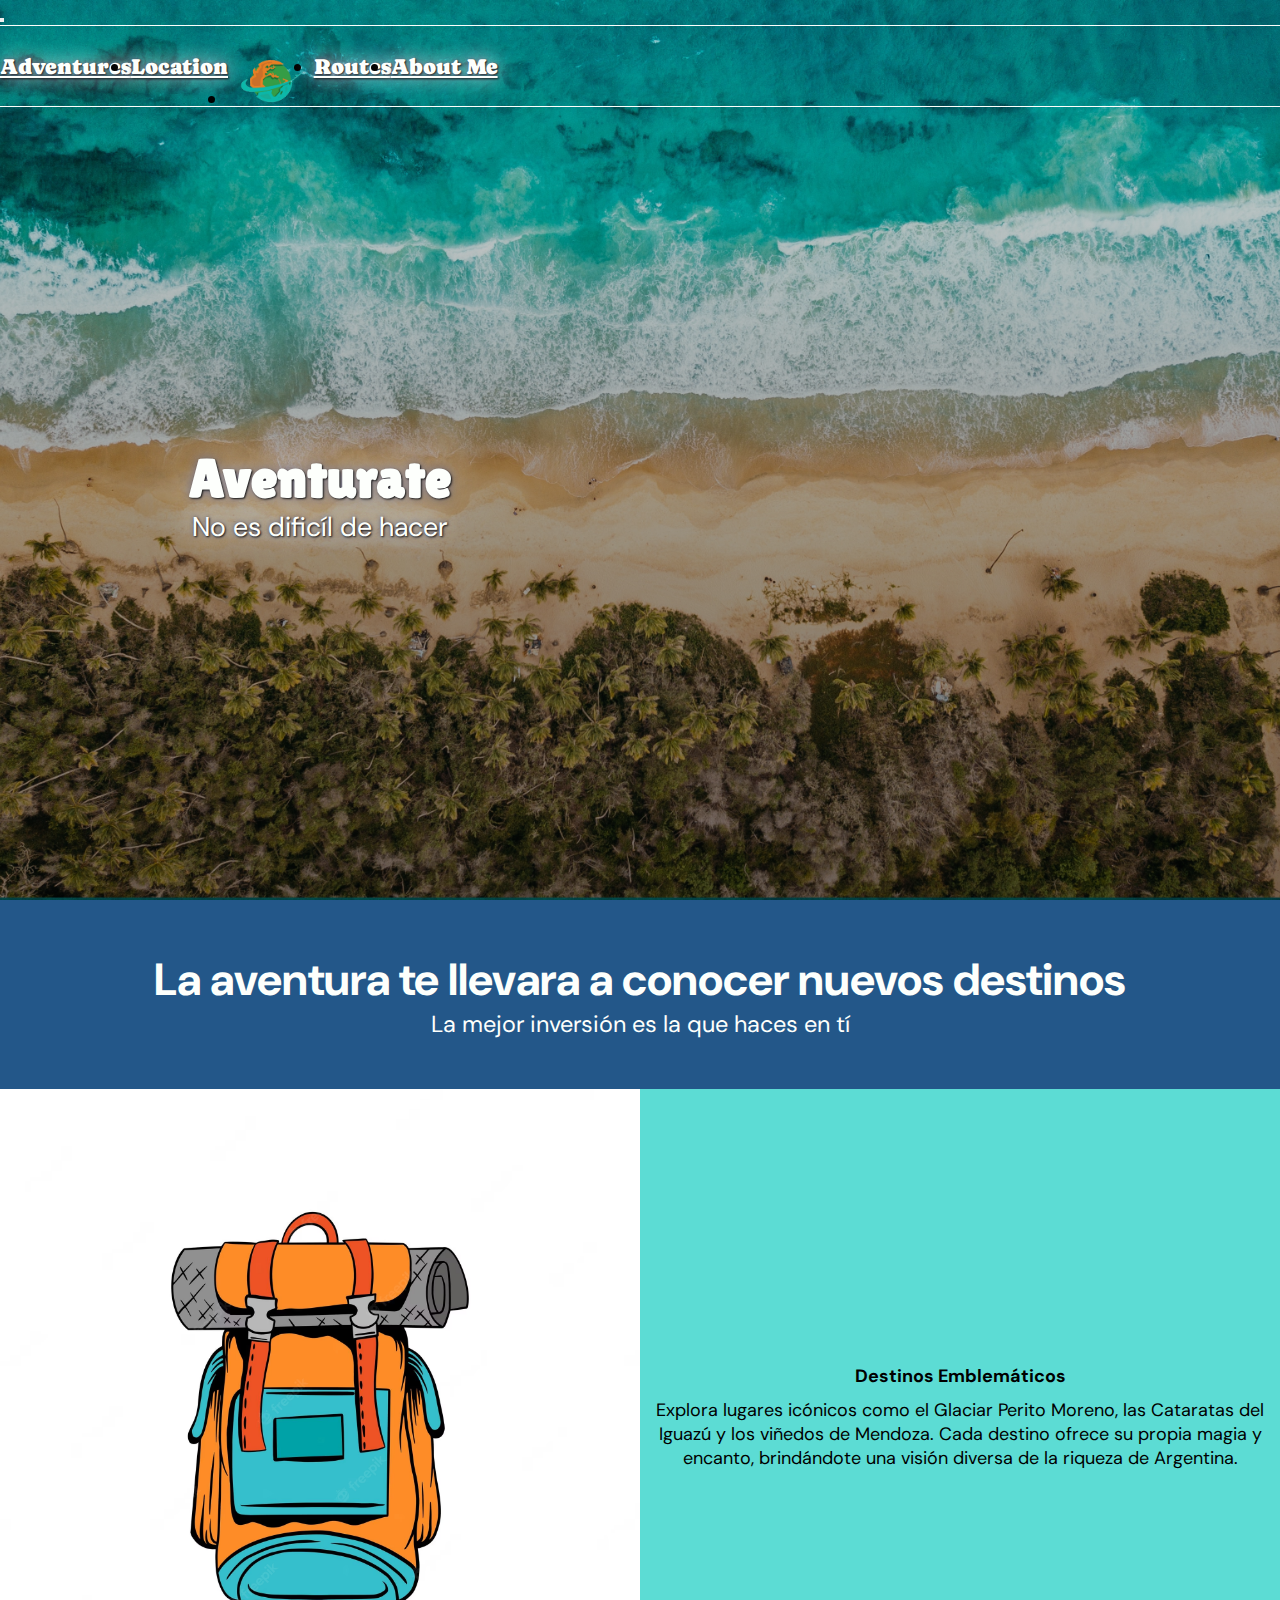
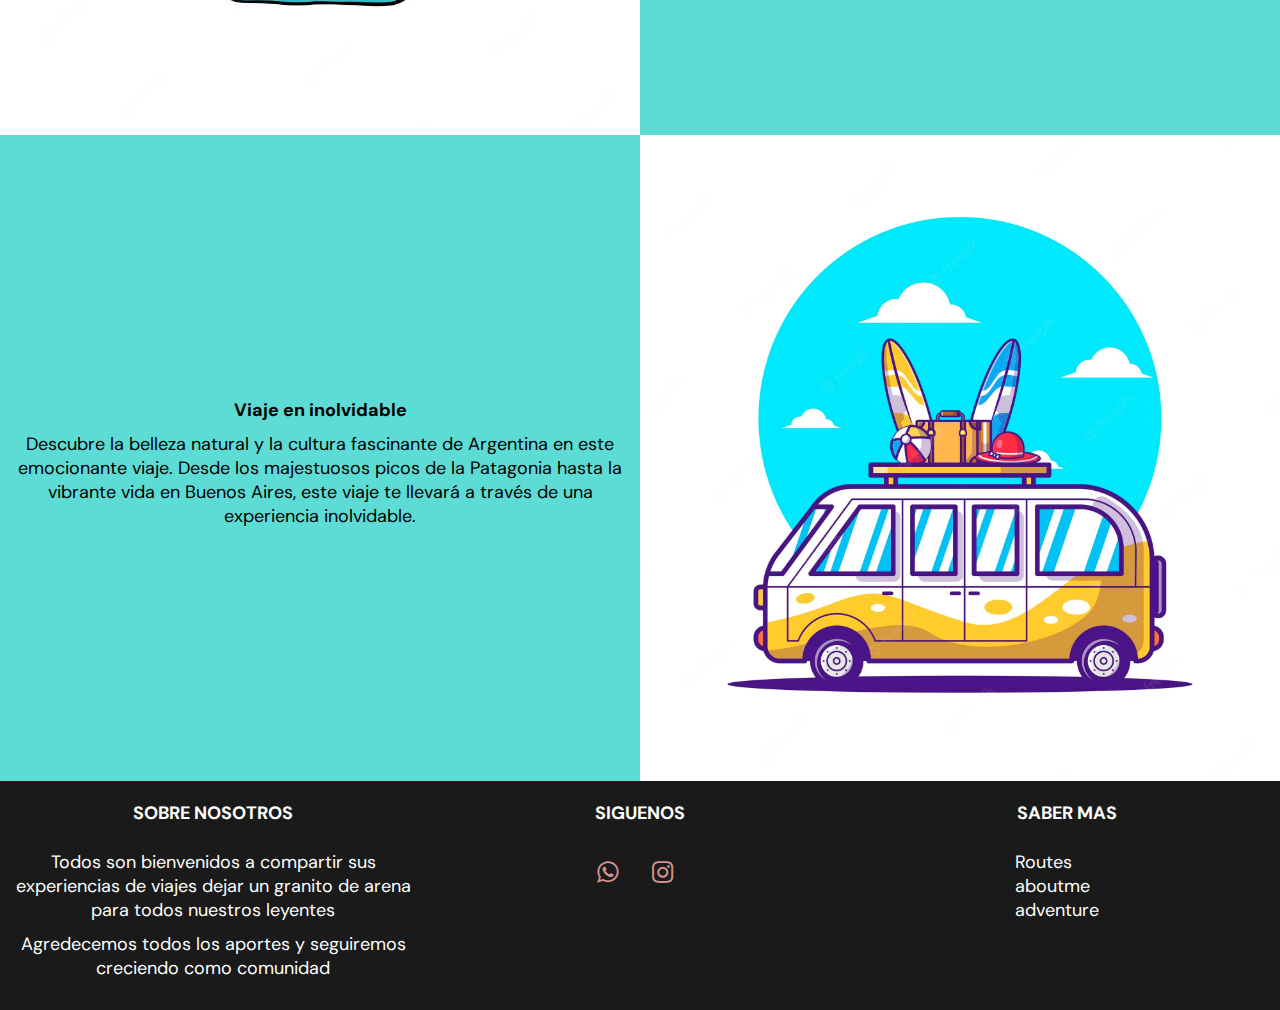
<file: pages/adventure.html>
<!DOCTYPE html>
<html lang="es">
<head>
  <meta charset="UTF-8">
  <meta http-equiv="X-UA-Compatible" content="IE=edge">
  <meta name="viewport" content="width=device-width, initial-scale=1.0">
	<meta name="description" content="¡Prepárate para la emoción y la adrenalina en mi blog de viaje de aventura! Explorarás destinos increíbles, desafiarás tus límites y vivirás experiencias únicas mientras te sumerges en la naturaleza y la cultura de cada lugar. ¡Atrévete a descubrir el mundo desde una perspectiva emocionante y enérgica!">
  <meta name="keywords" content="fotograífas, relatos, paisajes, informacion, tips de viajes, experiencias de viajeros ">
  <link rel="stylesheet" type="text/css" href="../css/main.css" />
	<link rel="stylesheet" href="https://cdnjs.cloudflare.com/ajax/libs/font-awesome/4.7.0/css/font-awesome.min.css"/>
	<link href="https://cdn.jsdelivr.net/npm/bootstrap@5.3.0/dist/css/bootstrap.min.css" rel="stylesheet" integrity="sha384-9ndCyUaIbzAi2FUVXJi0CjmCapSmO7SnpJef0486qhLnuZ2cdeRhO02iuK6FUUVM" crossorigin="anonymous">
  <title>Adventure</title>
</head>
<body>
	<header>
    <nav class="navbar navbar-expand-lg navbar-transparent navbar-centered">
      <div class="container-fluid">
				<button class="navbar-toggler" type="button" data-bs-toggle="collapse" data-bs-target="#navbarNav" aria-controls="navbarNav" aria-expanded="false" aria-label="Toggle navigation">
					<span class="navbar-toggler-icon"></span>
				</button>
				<div class="collapse navbar-collapse" id="navbarNav">
					<ul class="navbar-nav mx-auto centered-list">
						<li class="nav-item">
							<a class="nav-link nav-link-color" href="./adventure.html">Adventures</a>
						</li>
						<li class="nav-item">
							<a class="nav-link nav-link-color" href="../pages/location.html">Location</a>
						</li>
						<li class="nav-item">
							<a class="navbar-brand" href="../index.html"><img class="main-logo" src="../assets/images/logo.png" alt="Planet image"></a>
						</li>
						<li class="nav-item">
							<a class="nav-link nav-link-color" href="../pages/routes.html">Routes</a>
						</li>
						<li class="nav-item">
							<a class="nav-link nav-link-color" href="../pages/aboutme.html">About Me</a>
						</li>
					</ul>
				</div>
      </div>
    </nav>
  </header>
	<main>
		<section>
			<div class="container-img__adventure">
				<div class="banner-text__adventure">
					<h1>Aventurate</h1>
					<p>No es dificíl de hacer</p>
				</div>
			</div>
		</section>
		<section>
			<div class="ribbon">
				<h2>La aventura te llevara a conocer nuevos destinos</h2>
				<p>La mejor inversión es la que haces en tí</p>
			</div>
		</section>

	<section>
		<div class="grid-container">
			<div class="grid-item">
					<img src="../assets/images/aboutMe/mochila.jpg" alt="Mochila de viaje">
			</div>
			<div class="grid-item__1">
				<div class="content">
					<h2>Destinos Emblemáticos</h2>
					<p>Explora lugares icónicos como el Glaciar Perito Moreno, las Cataratas del Iguazú y los viñedos de Mendoza. Cada destino ofrece su propia magia y encanto, brindándote una visión diversa de la riqueza de Argentina.</p>
				</div>
			</div>
			<div class="grid-item__1">
				<div class="content">
					<h2>Viaje en inolvidable</h2>
					<p>Descubre la belleza natural y la cultura fascinante de Argentina en este emocionante viaje. Desde los majestuosos picos de la Patagonia hasta la vibrante vida en Buenos Aires, este viaje te llevará a través de una experiencia inolvidable.</p>
			</div>
			</div>
			<div class="grid-item">
					<img src="../assets/images/aboutMe/vanViaje.png" alt="Van de viaje">
			</div>
	</div>
	</section>
	</main>
	
	<footer class="container-footer">
		<div class="first-section">
			<div class="footer-box">
				<h2>SOBRE NOSOTROS</h2>
        <p class="first-p">
          Todos son bienvenidos a compartir sus experiencias de viajes dejar un granito de arena para todos nuestros leyentes
        </p>
        <p class="second-p">
          Agredecemos todos los aportes y seguiremos creciendo como comunidad
        </p>
			</div>
			<div class="footer-box">
				<h2>SIGUENOS</h2>
				<div class="contact">
					<a href="#" class="fa fa-whatsapp"></a>
					<a href="#" class="fa fa-instagram"></a>
				</div>
			</div>
			<div class="footer-box">
				<h2>SABER MAS</h2>
				<div class="contact">
					<ol>
						<li>Routes</li>
						<li>aboutme</li>
						<li>adventure</li>
					</ol>
				</div>
			</div>
		</div>
	</footer>
	<script src="https://cdn.jsdelivr.net/npm/bootstrap@5.3.0/dist/js/bootstrap.bundle.min.js" integrity="sha384-geWF76RCwLtnZ8qwWowPQNguL3RmwHVBC9FhGdlKrxdiJJigb/j/68SIy3Te4Bkz" crossorigin="anonymous"></script>

</body>
</html>
</file>
<file: css/main.css>
@import url("https://fonts.googleapis.com/css2?family=DM+Sans:wght@400;700&display=swap");
@import url("https://fonts.googleapis.com/css2?family=Caprasimo&family=DM+Sans:wght@400;700&family=Lilita+One&display=swap");
@import url("https://fonts.googleapis.com/css2?family=Caprasimo&family=DM+Sans:wght@400;700&family=Lilita+One&display=swap");
@import url("https://fonts.googleapis.com/css2?family=DM+Sans:wght@400;700&display=swap");
@import url("https://fonts.googleapis.com/css2?family=Caprasimo&family=DM+Sans:wght@400;700&family=Lilita+One&display=swap");
@import url("https://fonts.googleapis.com/css2?family=Caprasimo&family=DM+Sans:wght@400;700&family=Lilita+One&display=swap");
@import url("https://fonts.googleapis.com/css2?family=DM+Sans:wght@400;700&display=swap");
@import url("https://fonts.googleapis.com/css2?family=Caprasimo&family=DM+Sans:wght@400;700&family=Lilita+One&display=swap");
@import url("https://fonts.googleapis.com/css2?family=Caprasimo&family=DM+Sans:wght@400;700&family=Lilita+One&display=swap");
@media only screen and (max-width: 480px) {
  .img-index {
    width: 100%;
    height: 930px;
    display: flex;
    align-items: center;
    justify-content: center;
    background: linear-gradient(to top, rgba(0, 0, 0, 0.5), rgba(0, 0, 0, 0.1)), url(../assets/images/backgroundImages/bgCaracas.jpg);
    background-size: cover;
    background-position: center;
  }
  .img-index .banner-text__index h1 {
    color: #020100;
    font-size: 2.5em;
    text-shadow: 1px 1px 2px rgb(22, 22, 22), 0 0 1em rgb(255, 255, 255), 0 0 0.2em rgb(75, 75, 109);
  }
  .img-index .banner-text__index p {
    color: #5cdcd4;
    font-size: 1em;
    text-shadow: 1px 1px 2px rgb(22, 22, 22), 0 0 1em rgb(255, 255, 255), 0 0 0.2em rgb(75, 75, 109);
  }
  .banner-text__location h1 {
    text-align: center;
    font-size: 2.5em !important;
  }
  .banner-text__location p {
    margin-top: 0;
    margin-bottom: 0.5rem;
    font-size: 24px !important;
  }
  section .container-img .banner-text__location p {
    color: #dde1f3;
    font-size: 2em !important;
    justify-self: center;
    text-shadow: 1px 1px 2px rgb(22, 22, 22), 0 0 1em rgb(255, 255, 255), 0 0 0.2em rgb(75, 75, 109);
  }
  .banner-text__home .btn-effect {
    display: flex;
    justify-content: center;
  }
  .container-img__adventure .banner-text__adventure h1 {
    font-size: 1.5rem;
  }
  .container-routes .box-container .post-box {
    flex-basis: 80%;
    max-width: 70%;
  }
  .container-routes .box-container .post-box p {
    display: none;
  }
  .container-footer .first-section {
    grid-template-columns: 1fr;
    gap: 30px;
    padding: 35px 0;
    justify-items: center;
  }
  .container-footer .first-section .footer-box {
    text-align: center;
  }
  .container-footer .first-section .footer-box:nth-child(1),
  .container-footer .first-section .footer-box:nth-child(3) {
    display: none;
  }
  .container-article {
    display: flex;
    justify-content: center;
    flex-wrap: wrap;
  }
  .text-article h1 {
    text-align: center;
    margin: 0.625rem 0;
  }
  .img-article {
    width: 100%;
    padding: 0.938rem;
  }
  .card-wrapper {
    display: flex;
    flex-direction: column;
    justify-content: space-between;
  }
  .grid-container {
    grid-template-columns: 1fr !important;
    grid-template-rows: auto !important;
  }
  .grid-container.grid-item {
    height: 10% !important;
  }
  #destinations,
  .text-container {
    display: none !important;
  }
  form {
    width: 360px;
    padding: 55px;
    border-radius: 10px;
    margin: 0 15px 15px 15px;
    background-color: #235789;
  }
  form .input-list {
    display: flex;
    flex-direction: column;
    background-color: #FDFFFC;
    border: solid #d69191;
    list-style: none;
    margin: 0 auto;
    padding-left: 1rem !important;
  }
  form .input-list a {
    text-decoration: none;
    width: 45px;
    font-size: 25px;
    line-height: 45px;
    color: #d69191;
    margin-right: 10px;
    text-align: center;
    transition: all 300ms ease;
  }
  form .input-list span {
    color: #020100;
    font-weight: bold;
    display: block;
    margin: 0 auto;
    padding-top: 15px;
  }
  form .input-list li input {
    padding-block: 5px;
  }
  form .input-list li label {
    display: inline-block;
    width: 90px;
    text-align: right;
  }
  .img-gallery.mobile-img {
    display: none;
  }
  #destinations {
    display: none;
  }
  .single-img {
    width: 100%;
  }
  .container-img__aboutMe h1 {
    font-size: 2rem !important;
    margin: 0 auto !important;
    text-align: center;
    margin-inline: 10px !important;
  }
}
@media only screen and (max-width: 991px) {
  .centered-list {
    display: flex;
    flex-direction: column;
    align-items: center;
    padding: 0;
    margin: 0;
  }
}
@media only screen and (max-width: 991px) {
  #aboutMe {
    display: flex !important;
    flex-direction: column;
    align-items: center;
  }
  #aboutMe .my-info {
    width: 100%;
    align-items: center !important;
  }
  #aboutMe .my-info p {
    display: none !important;
  }
  #aboutMe .my-info__lg {
    width: 100%;
    align-items: center !important;
  }
  #aboutMe .my-info__lg p {
    display: none !important;
  }
}
@media only screen and (max-width: 1372px) {
  .img-gallery.mobile-img.extra {
    display: none;
  }
  #destinations {
    display: none !important;
  }
  .memories-gallery__title {
    display: none !important;
  }
  #form-aboutMe {
    width: 90%;
    font-size: 55px;
    font-weight: lighter;
  }
}
@media (min-width: 768px) and (max-width: 820px) {
  .container-footer .first-section .footer-box .second-p {
    display: none;
  }
  #destinations {
    grid-template-areas: "travel-photos travel-photos travel-photos travel-photos travel-photos travel-photos travel-photos travel-photos" "travel-photos travel-photos travel-photos travel-photos travel-photos travel-photos travel-photos travel-photos" "travel-photos-3 travel-photos-3 travel-photos-4 travel-photos-4 travel-photos-6 travel-photos-7 travel-photos-5 travel-photos-5" "travel-photos-3 travel-photos-3 travel-photos-4 travel-photos-4 travel-photos-6 travel-photos-9 travel-photos-9 travel-photos-9" "travel-photos-3 travel-photos-3 travel-photos-10 travel-photos-15 travel-photos-15 travel-photos-13 travel-photos-12 travel-photos-8" "travel-photos-3 travel-photos-3 travel-photos-10 travel-photos-16 travel-photos-14 travel-photos-14 travel-photos-12 travel-photos-8" "travel-photos-2 travel-photos-2 travel-photos-10 travel-photos-16 travel-photos-14 travel-photos-14 travel-photos-11 travel-photos-11" "travel-photos-2 travel-photos-2 travel-photos-10 travel-photos-16 travel-photos-17 travel-photos-17 travel-photos-11 travel-photos-11";
  }
}
@media screen and (max-width: 769px) {
  form,
  #banner-desktop {
    display: none;
  }
}
@media screen and (min-width: 770px) {
  #banner-mobile {
    display: none !important;
  }
  .banner-text__location,
  .banner-text__adventure {
    position: absolute;
    top: 55%;
    left: 25%;
    transform: translate(-50%, -50%);
  }
}
@media screen and (max-width: 673px) {
  .grid-container {
    grid-template-columns: 1fr !important;
    grid-template-rows: auto !important;
  }
  .grid-container .grid-item:nth-child(1) {
    order: 2;
  }
  .grid-container .grid-item:nth-child(1) .content h2 {
    margin: 10px;
  }
  .grid-container .grid-item__1:nth-child(2) {
    order: 1;
  }
}
/* *********** GLOBAL ************** */
* {
  box-sizing: border-box;
  margin: 0;
  padding: 0;
  font-family: "DM Sans", sans-serif;
  font-size: 18px;
}

nav * {
  font-family: "Caprasimo" !important;
  font-size: 1.2rem !important;
}

body {
  background-color: #FDFFFC !important;
  color: #020100 #dde1f3 !important;
}

#navbarNav {
  border-top: 1px solid #FDFFFC;
  border-bottom: 1px solid #FDFFFC;
}

.main-logo {
  display: flex;
  height: 50px;
  margin-top: 30px;
}

.navbar-centered {
  position: absolute !important;
  width: 100% !important;
  top: 50%;
  left: 50%;
  transform: translate(-50%, 0%);
}

.navbar-transparent {
  background-color: transparent !important;
  position: absolute;
}

.navbar-container {
  position: relative;
}

.navbar {
  position: absolute;
  top: 0;
  left: 50%;
  transform: translateX(-50%);
  width: 100%;
  z-index: 1000;
}
.navbar .centered-list {
  display: flex;
  align-items: center;
}
.navbar .navbar-nav .nav-link-color {
  color: #FDFFFC;
  text-shadow: 1px 1px 2px rgb(22, 22, 22), 0 0 1em rgb(255, 255, 255), 0 0 0.2em rgb(75, 75, 109);
  cursor: pointer;
}

.container-footer {
  width: 100%;
  background-color: #1a1a1b;
}
.container-footer .first-section {
  display: flex;
}
.container-footer .first-section .footer-box {
  flex: 1;
  margin-block: 20px;
}
.container-footer .first-section .footer-box h2 {
  color: #FDFFFC;
  margin-bottom: 25px;
  text-align: center;
}
.container-footer .first-section .footer-box p {
  color: #FDFFFC;
  margin-bottom: 10px;
  text-align: center;
}
.container-footer .first-section .footer-box .contact {
  display: flex;
  justify-content: center;
}
.container-footer .first-section .footer-box .contact a {
  text-decoration: none;
  width: 45px;
  font-size: 25px;
  line-height: 45px;
  color: #d69191;
  margin-right: 10px;
  text-align: center;
  transition: all 300ms ease;
}
.container-footer .first-section .footer-box .contact a:hover {
  color: #020100;
}
.container-footer .first-section .footer-box ol {
  color: #FDFFFC;
  margin-bottom: 25px;
  text-align: left;
  text-decoration: none;
  padding-right: 20px;
}
.container-footer .first-section .footer-box ol li {
  list-style: none;
}

.icon {
  font-size: 30px;
}

/* *********** PAGES************** */
.img-index {
  width: 100%;
  height: 930px;
  display: flex;
  align-items: center;
  justify-content: center;
  background: linear-gradient(to top, rgba(0, 0, 0, 0.5), rgba(0, 0, 0, 0.1)), url(../assets/images/backgroundImages/bgCaracas.jpg);
  background-size: cover;
  background-position: center;
}
.img-index .banner-text__index {
  text-align: center;
  width: 100%;
}
.img-index .banner-text__index h1 {
  font-family: "Lilita One", cursive;
  font-size: 3rem;
  color: #FDFFFC;
  text-align: center;
  margin-inline: 20px;
  text-shadow: 1px 1px 2px rgb(22, 22, 22), 0 0 1em rgb(255, 255, 255), 0 0 0.2em rgb(75, 75, 109);
}
.img-index .banner-text__index p {
  color: #FDFFFC;
  font-size: 1.5rem;
  text-align: center;
  text-shadow: 1px 1px 2px rgb(22, 22, 22), 0 0 1em rgb(255, 255, 255), 0 0 0.2em rgb(75, 75, 109);
}

.text-container {
  background-color: #FDFFFC;
  padding: 30px 0px;
}
.text-container h2 {
  color: #020100;
  text-align: center;
  font-size: 2.5rem;
}
.text-container p {
  color: #020100;
  text-align: center;
  font-size: 1em;
}

.wrapper {
  display: flex;
  flex-direction: column;
  justify-content: center;
  margin-top: 20px;
}
.wrapper .card-wrapper {
  display: flex;
  flex-wrap: wrap;
  gap: 1rem;
  align-items: center;
  margin: 0 auto;
}
.wrapper .card-wrapper a {
  text-decoration: none;
}
.wrapper .card-wrapper a .single-img {
  border-radius: 5px;
  display: flex;
  flex-direction: column-reverse;
  flex-wrap: nowrap;
  width: 325px;
  height: 450px;
  overflow: hidden;
  box-shadow: 5px 5px 20px rgba(0, 0, 0, 0.3);
  transform: translate(0, 0);
  transition: 0.3s;
}
.wrapper .card-wrapper a .single-img:hover {
  transform: translate(0, -9px);
}
.wrapper .card-wrapper a .single-img:hover .card-info {
  transform: translate(0, 0);
}
.wrapper .card-wrapper a .single-img.img-one {
  background-image: url(../assets/images/indexImages/card/parrot-ge0cd51d57_1280.jpg);
  background-size: cover;
  background-position: center center;
}
.wrapper .card-wrapper a .single-img.img-two {
  background-image: url(../assets/images/indexImages/card/coffee-4198012_1280.jpg);
  background-size: cover;
  background-position: center center;
}
.wrapper .card-wrapper a .single-img.img-three {
  background-image: url(../assets/images/indexImages/card/camping-605301_1280.jpg);
  background-size: cover;
  background-position: center center;
}
.wrapper .card-wrapper a .single-img.img-four {
  background-image: url(../assets/images/indexImages/card/losRoquesVzla.jpeg);
  background-size: cover;
  background-position: center center;
}
.wrapper .card-wrapper a .single-img .card-info {
  background: linear-gradient(to top, rgba(0, 0, 0, 0.9), rgba(250, 250, 250, 0));
  padding: 0 0 10px 0;
  width: 100%;
  height: auto;
  position: relative;
  transform: translate(0, 110px);
  line-height: 25px;
  transition: 0.5s ease;
  display: inline-block;
  text-align: center;
  color: #020100;
}
.wrapper .card-wrapper a .single-img .card-info h4 {
  font-weight: bold;
  color: #FDFFFC;
  background-color: hsla(120, 4%, 18%, 0.7);
  list-style: 15px;
  padding: 0;
  margin: 15px 0;
}
.wrapper .card-wrapper a .single-img .card-info p {
  color: rgba(252, 249, 249, 0.897);
  background-color: hsla(120, 4%, 18%, 0.7);
  list-style: 15px;
  padding: 0;
  margin: 15px 0;
}
.wrapper .card-wrapper a .single-img .card-info .btn-effect {
  background-color: #1a1a1b;
  color: #d69191;
  border: 1px solid #d69191;
  border-radius: 50px;
  margin-top: 15px;
  padding: 5px 20px;
  text-decoration: none;
  cursor: pointer;
}
.wrapper .card-wrapper a .single-img .card-info .btn-effect:hover {
  color: #FDFFFC;
  transform: scale(1.2);
  transition: all 0.5s linear;
}

#flags .ribbon {
  margin-block: 25px;
}
#flags .container-flags {
  display: flex;
  flex-wrap: wrap;
  gap: 1rem;
  justify-content: center;
}
#flags .container-flags .col-flags {
  width: 200px;
}
#flags .container-flags .col-flags img {
  width: 100%;
  height: 130px;
}
#flags .container-flags .col-flags h2 {
  color: #020100;
  display: flex;
  align-items: center;
  justify-content: center;
}

.container-routes .ribbon {
  margin-top: 25px;
}
.container-routes .box-container {
  display: flex;
  flex-wrap: wrap;
  justify-content: center;
}
.container-routes .box-container .post-box {
  background-color: #235789;
  margin: 1em;
  padding: 1em;
  text-align: center;
  position: relative;
  border: 1em solid rgba(0, 0, 0, 0.2);
  box-shadow: 0.5em 1em rgba(0, 0, 0, 0.1);
  flex-basis: 70%;
  max-width: 30em;
}
.container-routes .box-container .post-box .user h3 {
  color: #FDFFFC;
  font-size: 2em;
}
.container-routes .box-container .post-box .user img {
  border-radius: 50%;
  -o-object-fit: cover;
     object-fit: cover;
  height: 8em;
  width: 8em;
  margin-top: 2em;
}
.container-routes .box-container .post-box .stars i {
  font-size: 1rem;
  color: #d69191;
  padding: 1em 0;
}
.container-routes .box-container .post-box .coments-box {
  font-size: 1em;
  padding: 1em;
}
.container-routes .box-container .post-box .coments-box p {
  color: #FDFFFC;
}
.container-routes .box-container .post-box .btn-effect {
  background-color: #1a1a1b;
  color: #d69191;
  border: 1px solid #d69191;
  border-radius: 50px;
  margin-top: 15px;
  padding: 5px 20px;
  text-decoration: none;
  cursor: pointer;
}
.container-routes .box-container .post-box .btn-effect:hover {
  color: #FDFFFC;
  transform: scale(1.2);
  transition: all 0.5s linear;
}

.container-img__adventure {
  width: 100%;
  height: 100vh;
  display: flex;
  align-items: center;
  justify-content: center;
  background: linear-gradient(to top, rgba(0, 0, 0, 0.5), rgba(0, 0, 0, 0.1)), url(../assets/images/backgroundImages/playa_venezuela.jpg);
  background-size: cover;
  background-position: center;
}
.container-img__adventure .banner-text__adventure {
  text-align: left;
  width: 80%;
}
.container-img__adventure .banner-text__adventure h1 {
  font-family: "Lilita One", cursive;
  font-size: 3rem;
  color: #FDFFFC;
  text-align: center;
  margin-inline: 20px;
  text-shadow: 1px 1px 2px rgb(22, 22, 22), 0 0 1em rgb(255, 255, 255), 0 0 0.2em rgb(75, 75, 109);
}
.container-img__adventure .banner-text__adventure p {
  color: #FDFFFC;
  font-size: 1.5rem;
  text-align: center;
  text-shadow: 1px 1px 2px rgb(22, 22, 22), 0 0 1em rgb(255, 255, 255), 0 0 0.2em rgb(75, 75, 109);
}

.grid-container {
  display: grid;
  grid-template-columns: repeat(2, 1fr);
  grid-template-rows: auto auto;
  background-color: #FDFFFC;
}
.grid-container .grid-item__1 {
  background-color: #5cdcd4;
  display: flex;
  justify-content: center;
  align-items: center;
}
.grid-container .grid-item__1 .content {
  text-align: center;
}
.grid-container .grid-item__1 .content h2 {
  margin-block: 10px;
}
.grid-container .grid-item__1 .content p {
  margin-inline: 10px;
}
.grid-container .grid-item img {
  max-width: 100%;
  height: auto;
}

.container-img__location {
  width: 100%;
  height: 100vh;
  display: flex;
  align-items: center;
  justify-content: center;
  background: linear-gradient(to top, rgba(0, 0, 0, 0.5), rgba(0, 0, 0, 0.1)), url(../assets/images/backgroundImages/arches-park-utah.jpg);
  background-size: cover;
  background-position: center;
}
.container-img__location .banner-text__location {
  text-align: center;
  width: 80%;
}
.container-img__location .banner-text__location h1 {
  font-family: "Lilita One", cursive;
  font-size: 3rem;
  color: #FDFFFC;
  text-align: center;
  margin-inline: 20px;
  text-shadow: 1px 1px 2px rgb(22, 22, 22), 0 0 1em rgb(255, 255, 255), 0 0 0.2em rgb(75, 75, 109);
}
.container-img__location .banner-text__location p {
  color: #FDFFFC;
  font-size: 1.5rem;
  text-align: center;
  text-shadow: 1px 1px 2px rgb(22, 22, 22), 0 0 1em rgb(255, 255, 255), 0 0 0.2em rgb(75, 75, 109);
}

.conta-gallery {
  min-height: 100vh;
  width: 80%;
  outline: 10px solid #020100;
  margin: 0 auto;
  display: grid;
  grid-template-columns: repeat(auto-fit, minmax(min(350px, 100%), 1fr));
  gap: 1rem;
  cursor: pointer;
}
.conta-gallery .img-gallery {
  width: 100%;
  height: 100%;
  -o-object-fit: cover;
     object-fit: cover;
}

.overlay {
  position: fixed;
  top: 0;
  left: 0;
  right: 0;
  bottom: 0;
  background-color: rgba(0, 0, 0, 0.7);
  display: flex;
  justify-content: center;
  align-items: center;
  display: none;
}
.overlay .overlay-image {
  max-width: 80%;
  max-height: 80%;
  position: absolute;
  top: 50%;
  left: 50%;
  transform: translate(-50%, -50%);
}

#location-titles .ribbon {
  margin-block: 45px;
}

.container-img__routes {
  width: 100%;
  height: 100vh;
  display: flex;
  align-items: center;
  justify-content: center;
  background: linear-gradient(to top, rgba(0, 0, 0, 0.5), rgba(0, 0, 0, 0.1)), url(../assets/images/backgroundImages/calafate.jpg);
  background-size: cover;
  background-position: center;
}
.container-img__routes .banner-text__home {
  width: 100%;
}
.container-img__routes .banner-text__home h1 {
  font-family: "Lilita One", cursive;
  font-size: 3rem;
  color: #FDFFFC;
  text-align: center;
  margin-inline: 20px;
  text-shadow: 1px 1px 2px rgb(22, 22, 22), 0 0 1em rgb(255, 255, 255), 0 0 0.2em rgb(75, 75, 109);
}
.container-img__routes .banner-text__home p {
  color: #FDFFFC;
  font-size: 1.5rem;
  text-align: center;
  text-shadow: 1px 1px 2px rgb(22, 22, 22), 0 0 1em rgb(255, 255, 255), 0 0 0.2em rgb(75, 75, 109);
}
.container-img__routes .banner-text__home .btn-effect {
  background-color: #1a1a1b;
  color: #d69191;
  border: 1px solid #d69191;
  border-radius: 50px;
  margin-top: 15px;
  padding: 5px 20px;
  text-decoration: none;
  cursor: pointer;
}
.container-img__routes .banner-text__home .btn-effect:hover {
  color: #FDFFFC;
  transform: scale(1.2);
  transition: all 0.5s linear;
}

.head-routes {
  max-width: 100%;
  position: relative;
  overflow: hidden;
}
.head-routes video {
  max-width: 100%;
  margin-bottom: -8px;
}
.head-routes .media-title {
  position: absolute;
  top: 55%;
  left: 25%;
  transform: translate(-50%, -50%);
}
.head-routes .media-title h1 {
  font-family: "Lilita One", cursive;
  font-size: 3rem;
  color: #FDFFFC;
  text-align: center;
  margin-inline: 20px;
  text-shadow: 1px 1px 2px rgb(22, 22, 22), 0 0 1em rgb(255, 255, 255), 0 0 0.2em rgb(75, 75, 109);
}
.head-routes .media-title p {
  color: #FDFFFC;
  font-size: 1.5rem;
  text-align: center;
  text-shadow: 1px 1px 2px rgb(22, 22, 22), 0 0 1em rgb(255, 255, 255), 0 0 0.2em rgb(75, 75, 109);
}
.head-routes .overlay-video {
  width: 100%;
  position: absolute;
  background: rgba(156, 138, 138, 0.329);
}

.ribbon {
  width: 100%;
  background-color: #235789;
  color: #FDFFFC;
  padding: 50px;
  text-align: center;
  margin: auto;
}
.ribbon h2 {
  color: #FDFFFC;
  text-align: center;
  font-size: 2.5rem;
}
.ribbon p {
  color: #FDFFFC;
  text-align: center;
  font-size: 1.3em;
}

.next-routes {
  margin-bottom: 35px;
}

.grid-route {
  display: grid;
  grid-template-columns: 1fr 1fr;
  grid-template-rows: 1fr 1fr;
  grid-template-areas: "img1 img2" "img3 img2";
  padding: 2rem;
  gap: 1rem;
}
.grid-route .grid-item {
  border-radius: 1rem;
  background-size: cover;
  background-position: center center;
  padding: 1.5rem;
  text-align: end;
}
.grid-route .grid-item.grid-img1 {
  grid-area: img1;
  background-image: url(../assets/images/aboutMe/collage/img_4.JPG);
}
.grid-route .grid-item.grid-img2 {
  grid-area: img2;
  background-image: url(../assets/images/aboutMe/collage/img_3.JPG);
  height: 22.5rem;
}
.grid-route .grid-item.grid-img3 {
  grid-area: img3;
  background-image: url(../assets/images/aboutMe/collage/img_2.JPG);
}
.grid-route .grid-item h2 {
  color: #FDFFFC;
  font-weight: bolder;
  font-size: small;
}
.grid-route .grid-item h3 {
  color: #FDFFFC;
  font-size: small;
}

.snip1566 {
  position: relative;
  display: inline-block;
  margin: 20px;
  max-width: 190px;
  width: 100%;
  color: #bbb;
  font-size: 16px;
  box-shadow: none !important;
  transform: translateZ(0);
}

.snip1566 *,
.snip1566:before,
.snip1566:after {
  box-sizing: border-box;
  transition: all 0.3s linear;
}

.snip1566:before,
.snip1566:after {
  box-sizing: border-box;
  border-radius: 50%;
  content: "";
  position: absolute;
  top: 0px;
  bottom: 0px;
  left: 0px;
  right: 0px;
  z-index: -1;
  border: 2px solid #bbb;
  border-color: transparent #bbb;
}

.snip1566 img {
  max-width: 100%;
  backface-visibility: hidden;
  vertical-align: top;
  border-radius: 50%;
  padding: 10px;
}

.snip1566 figcaption {
  position: absolute;
  top: 5px;
  bottom: 5px;
  left: 5px;
  right: 5px;
  opacity: 0;
  background-color: rgba(0, 0, 0, 0.9);
  border-radius: 50%;
}

.snip1566 i {
  position: absolute;
  top: 50%;
  left: 50%;
  transform: translate(-50%, -50%);
  font-size: 4em;
  z-index: 1;
}

.snip1566 a {
  position: absolute;
  top: 0;
  bottom: 0;
  left: 0;
  right: 0;
  z-index: 1;
}

.snip1566:hover figcaption,
.snip1566.hover figcaption {
  opacity: 1;
  transform: translateX(0);
}

.snip1566:hover:before,
.snip1566.hover:before,
.snip1566:hover:after,
.snip1566.hover:after {
  border-width: 10px;
}

.snip1566:hover:before,
.snip1566.hover:before {
  transform: rotate(45deg);
}

.snip1566:hover:after,
.snip1566.hover:after {
  transform: rotate(-45deg);
}

.container-img__aboutMe {
  width: 100%;
  height: 100vh;
  display: flex;
  align-items: center;
  justify-content: center;
  background: linear-gradient(to top, rgba(0, 0, 0, 0.5), rgba(0, 0, 0, 0.1)), url(../assets/images/backgroundImages/lago.jpg);
  background-size: cover;
  background-position: center;
}
.container-img__aboutMe h1 {
  font-family: "Lilita One", cursive;
  font-size: 3rem;
  color: #FDFFFC;
  text-align: center;
  margin-inline: 20px;
  text-shadow: 1px 1px 2px rgb(22, 22, 22), 0 0 1em rgb(255, 255, 255), 0 0 0.2em rgb(75, 75, 109);
}

#aboutMe {
  display: grid;
  grid-template-columns: repeat(3, 1fr);
  grid-template-rows: 1fr 1fr;
  grid-auto-flow: row;
  gap: 20px;
  padding: 20px;
}
#aboutMe .info {
  border-radius: 10px;
  padding: 30px;
  box-sizing: border-box;
  background-color: #235789;
  display: grid;
  align-items: center;
  justify-items: center;
  text-align: center;
  color: #FDFFFC;
}
#aboutMe .info img {
  width: 70%;
}
#aboutMe .my-info img {
  grid-column: 1/2;
  border-radius: 50%;
  -o-object-fit: cover;
     object-fit: cover;
}
#aboutMe .my-info__lg {
  grid-column: 2/3;
  grid-row: 1/3;
}
#aboutMe .my-info__lg img {
  border-radius: 50%;
  -o-object-fit: cover;
     object-fit: cover;
}

#destinations {
  margin-block: 25px;
  padding: 20px;
  background-color: #235789;
  height: 100vh;
  display: grid;
  grid-template-columns: repeat(8, 1fr);
  grid-template-rows: repeat(8, 1fr);
  gap: 10px;
  grid-auto-flow: row;
  grid-template-areas: "travel-photos travel-photos travel-photos-2 travel-photos-2 travel-photos-5 travel-photos-7 travel-photos-7 travel-photos-7" "travel-photos travel-photos travel-photos-2 travel-photos-2 travel-photos-5 travel-photos-7 travel-photos-7 travel-photos-7" "travel-photos travel-photos travel-photos-3 travel-photos-4 travel-photos-4 travel-photos-7 travel-photos-7 travel-photos-7" "travel-photos travel-photos travel-photos-6 travel-photos-4 travel-photos-4 travel-photos-9 travel-photos-9 travel-photos-9" "travel-photos travel-photos travel-photos-10 travel-photos-15 travel-photos-15 travel-photos-13 travel-photos-12 travel-photos-8" "travel-photos travel-photos travel-photos-10 travel-photos-16 travel-photos-14 travel-photos-14 travel-photos-12 travel-photos-8" "travel-photos travel-photos travel-photos-10 travel-photos-16 travel-photos-14 travel-photos-14 travel-photos-11 travel-photos-11" "travel-photos travel-photos travel-photos-10 travel-photos-16 travel-photos-17 travel-photos-17 travel-photos-11 travel-photos-11";
}
#destinations .travel-photos {
  grid-area: travel-photos;
  padding: 20px;
  font-size: medium;
  background-size: cover;
  background-position: center;
  background-image: url(../assets/images/aboutMe/johan.jpg);
}
#destinations .travel-photos h2 {
  background-color: rgba(10, 10, 10, 0.397);
  color: #FDFFFC;
  border-radius: 10px;
  padding: 10px;
  display: inline-block;
}
#destinations .travel-photos p {
  background-color: rgba(10, 10, 10, 0.5);
  color: #FDFFFC;
  border-radius: 10px;
  padding: 10px;
  display: inline-block;
}
#destinations .info.info:not(.travel-photos) {
  transition: all 0.1s ease-in;
  opacity: 0.5;
}
#destinations .info.info:not(.travel-photos):hover:not(.travel-photos) {
  transform: scale(0.99);
  opacity: 1;
}
#destinations .info.info:not(.travel-photos) a {
  display: grid;
  height: 100%;
}
#destinations .travel-photos-2 {
  grid-area: travel-photos-2;
  background-size: cover;
  background-position: center;
  background-image: url(../assets/images/aboutMe/collage/img_1.JPG);
}
#destinations .travel-photos-3 {
  grid-area: travel-photos-3;
  background-size: cover;
  background-position: center;
  background-image: url(../assets/images/aboutMe/collage/img_3.JPG);
}
#destinations .travel-photos-4 {
  grid-area: travel-photos-4;
  background-size: cover;
  background-position: center;
  background-image: url(../assets/images/aboutMe/collage/img_4.JPG);
}
#destinations .travel-photos-5 {
  grid-area: travel-photos-5;
  background-size: cover;
  background-position: center;
  background-image: url(../assets/images/aboutMe/collage/img_5.JPG);
}
#destinations .travel-photos-6 {
  grid-area: travel-photos-6;
  background-size: cover;
  background-position: center;
  background-image: url(../assets/images/aboutMe/collage/img_6.JPG);
}
#destinations .travel-photos-7 {
  grid-area: travel-photos-7;
  background-size: cover;
  background-position: center;
  background-image: url(../assets/images/aboutMe/collage/img_7.JPG);
}
#destinations .travel-photos-8 {
  grid-area: travel-photos-8;
  background-size: cover;
  background-position: center;
  background-image: url(../assets/images/aboutMe/collage/img_8.JPG);
}
#destinations .travel-photos-9 {
  grid-area: travel-photos-9;
  background-size: cover;
  background-position: center;
  background-image: url(../assets/images/aboutMe/collage/img_9.JPG);
}
#destinations .travel-photos-10 {
  grid-area: travel-photos-10;
  background-size: cover;
  background-position: center;
  background-image: url(../assets/images/aboutMe/collage/img_10.JPG);
}
#destinations .travel-photos-11 {
  grid-area: travel-photos-11;
  background-size: cover;
  background-position: center;
  background-image: url(../assets/images/aboutMe/collage/img_11.JPG);
}
#destinations .travel-photos-12 {
  grid-area: travel-photos-12;
  background-size: cover;
  background-position: center;
  background-image: url(../assets/images/aboutMe/collage/img_12.JPG);
}
#destinations .travel-photos-13 {
  grid-area: travel-photos-13;
  background-size: cover;
  background-position: center;
  background-image: url(../assets/images/aboutMe/collage/img_13.JPG);
}
#destinations .travel-photos-14 {
  grid-area: travel-photos-14;
  background-size: cover;
  background-position: center;
  background-image: url(../assets/images/aboutMe/collage/img_14.JPG);
}
#destinations .travel-photos-15 {
  grid-area: travel-photos-15;
  background-size: cover;
  background-position: center;
  background-image: url(../assets/images/aboutMe/collage/img_15.JPG);
}
#destinations .travel-photos-16 {
  grid-area: travel-photos-16;
  background-size: cover;
  background-position: center;
  background-image: url(../assets/images/aboutMe/collage/img_16.JPG);
}
#destinations .travel-photos-17 {
  grid-area: travel-photos-17;
  background-size: cover;
  background-position: center;
  background-image: url(../assets/images/aboutMe/collage/img_17.JPG);
}

.section-aboutMe {
  width: 50%;
  margin: 0 auto;
  background-color: #235789;
  border-radius: 30px;
  margin-bottom: 20px;
}
.section-aboutMe .label-container {
  padding-block: 10px;
  color: #020100;
  margin-block: 25px;
}
.section-aboutMe .label-container .mb-3 {
  display: flex;
  flex-direction: column;
  align-items: center;
  margin-bottom: 1rem;
  padding-inline: 25px;
}
.section-aboutMe .label-container .mb-3 .form-label {
  text-align: center;
  margin-bottom: 0.5rem;
  color: #FDFFFC;
}

.section__logo_country {
  display: flex;
  flex-wrap: wrap;
  justify-content: center;
}/*# sourceMappingURL=main.css.map */
</file>
